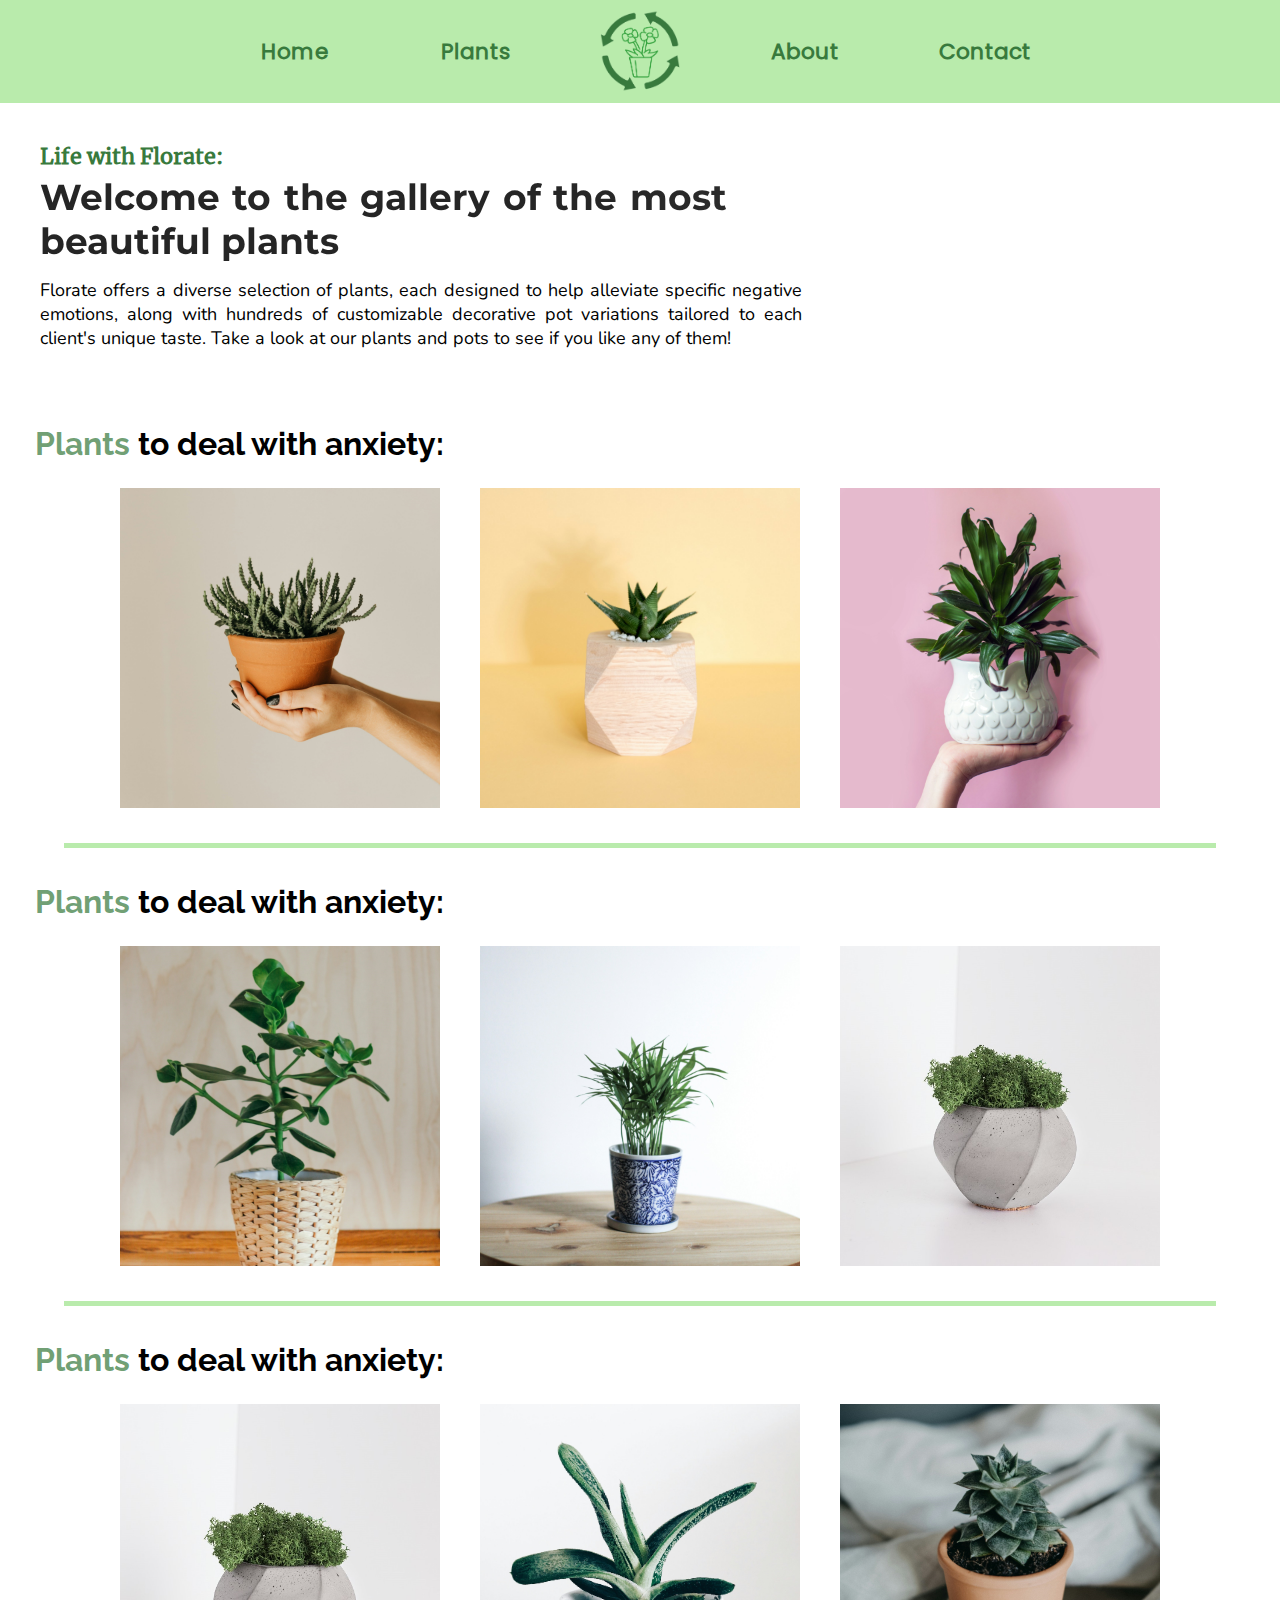
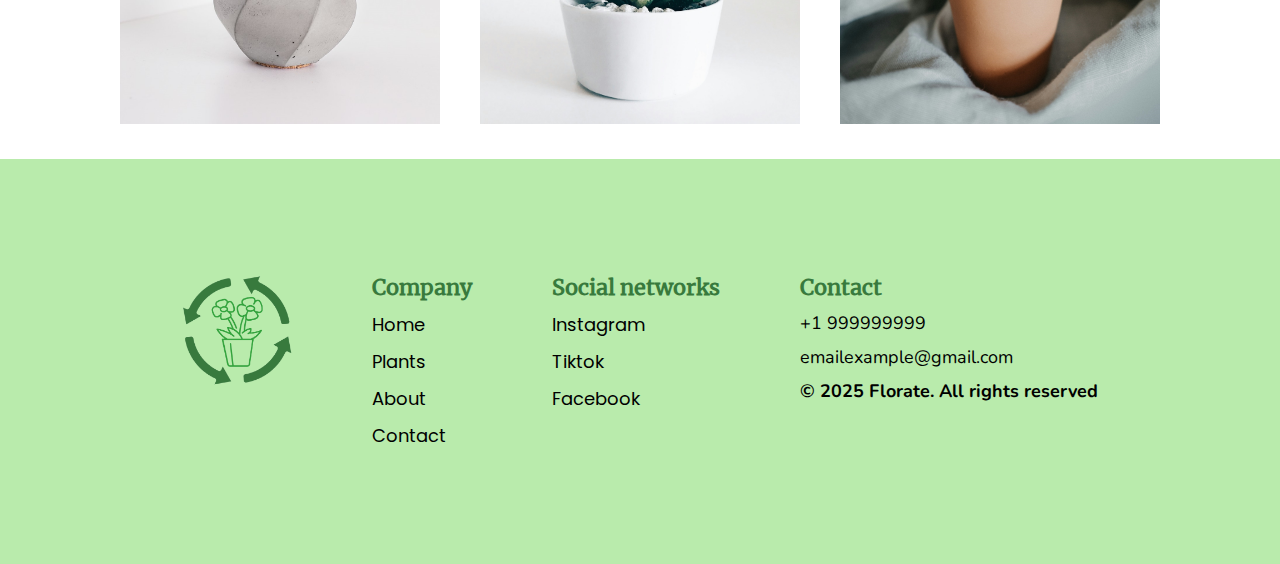
<file: plants.html>
<!doctype html>
<html>
<head>
	<meta charset="utf-8">
	<title>Florate</title>
	<link rel="stylesheet" type="text/css" href="styles.css">
	<meta name="viewport" content="width=device-width, initial-scale=1">
</head>
<body>
	<header>    
        <div class="topnav">
            <a href="index.html" class="links_top">Home</a>
            <a href="plants.html" class="links_top">Plants</a>
            <div class="nav-logo">
                <img src="media/logo.png" class="logo">
            </div>    
            <a href="about.html" class="links_top">About</a>
            <a href="contact.html" class="links_top">Contact</a>
            <a href="javascript:void(0);" class="icon" onclick="toggleMenu()">
                <img src="media/menu-icon.png" alt="Menu" class="menu-icon">
            </a>          
        </div>
		<div id="mobile-menu" class="mobile-menu">
			<a href="index.html">Home</a>
			<a href="plants.html">Plants</a>
			<a href="about.html">About</a>
			<a href="contact.html">Contact</a>
		</div>
    </header>

<section class="plants-1">
    <div class="plants-1-content">
		<h6>Life with Florate:</h6>
        <div class="textoplants"><h2>Welcome to the gallery of the most beautiful plants</h2></div>
        <p>Florate offers a diverse selection of plants, each designed to help alleviate specific negative emotions, along with hundreds of customizable decorative pot variations tailored to each client's unique taste. Take a look at our plants and pots to see if you like any of them!</p>
    </div>
</section>


<section class="plants-2">
	<div class="plants-2-content">
		<div class="plants-2-title">
			<h3><span class="plant-word">Plants</span> to deal with anxiety:</h3>
		</div>
		<div class="plants-2-images">
			<div class="plant-container">
				<img class="plant-img" src="media/plantgallery1.jpg" alt="">
				<img class="hover-img" src="media/galleryBG.jpg" alt="">
				<div class="plant-text">
					<div class="plant-text-container">
					<div class="plant-text-h6">
						<h6>Lavender<h6>
					</div>
						<div class="plant-text-class">
							<p>Class:</p>
							<p>Lorem ipsum</p>
						</div>
						<div class="plant-text-text">
					<p>Lorem ipsum dolor sit amet consec adipisicing elit. Vel inventore quam saepe asperna, aliquid non aliquid non .</p>
						</div>
					</div>
				</div>
			</div>
			<div class="plant-container">
				<img class="plant-img" src="media/plantgallery2.jpg" alt="">
				<img class="hover-img" src="media/galleryBG.jpg" alt="">
				<div class="plant-text">
					<div class="plant-text-container">
						<div class="plant-text-h6">
							<h6>Lavender<h6>
						</div>
							<div class="plant-text-class">
								<p>Class:</p>
								<p>Lorem ipsum</p>
							</div>
							<div class="plant-text-text">
						<p>Lorem ipsum dolor sit amet consec adipisicing elit. Vel inventore quam saepe asperna, aliquid non aliquid non .</p>
							</div>
						</div>
				</div>
			</div>
			<div class="plant-container">
				<img class="plant-img" src="media/plantgallery3.jpg" alt="">
				<img class="hover-img" src="media/galleryBG.jpg" alt="">
				<div class="plant-text">
					<div class="plant-text-container">
						<div class="plant-text-h6">
							<h6>Lavender<h6>
						</div>
							<div class="plant-text-class">
								<p>Class:</p>
								<p>Lorem ipsum</p>
							</div>
							<div class="plant-text-text">
						<p>Lorem ipsum dolor sit amet consec adipisicing elit. Vel inventore quam saepe asperna, aliquid non aliquid non .</p>
							</div>
						</div>
				</div>
			</div>
		</div>
	</div>
</section>


<div class="greenline"></div>

<section class="plants-2">
	<div class="plants-2-content">
		<div class="plants-2-title">
			<h3><span class="plant-word">Plants</span> to deal with anxiety:</h3>
		</div>
		<div class="plants-2-images">
			<div class="plant-container">
				<img class="plant-img" src="media/plantgallery4.jpg" alt="">
				<img class="hover-img" src="media/galleryBG.jpg" alt="">
				<div class="plant-text">
					<div class="plant-text-container">
					<div class="plant-text-h6">
						<h6>Lavender<h6>
					</div>
						<div class="plant-text-class">
							<p>Class:</p>
							<p>Lorem ipsum</p>
						</div>
						<div class="plant-text-text">
					<p>Lorem ipsum dolor sit amet consec adipisicing elit. Vel inventore quam saepe asperna, aliquid non aliquid non .</p>
						</div>
					</div>
				</div>
			</div>
			<div class="plant-container">
				<img class="plant-img" src="media/plantgallery5.jpg" alt="">
				<img class="hover-img" src="media/galleryBG.jpg" alt="">
				<div class="plant-text">
					<div class="plant-text-container">
						<div class="plant-text-h6">
							<h6>Lavender<h6>
						</div>
							<div class="plant-text-class">
								<p>Class:</p>
								<p>Lorem ipsum</p>
							</div>
							<div class="plant-text-text">
						<p>Lorem ipsum dolor sit amet consec adipisicing elit. Vel inventore quam saepe asperna, aliquid non aliquid non .</p>
							</div>
						</div>
				</div>
			</div>
			<div class="plant-container">
				<img class="plant-img" src="media/plantgallery6.jpg" alt="">
				<img class="hover-img" src="media/galleryBG.jpg" alt="">
				<div class="plant-text">
					<div class="plant-text-container">
						<div class="plant-text-h6">
							<h6>Lavender<h6>
						</div>
							<div class="plant-text-class">
								<p>Class:</p>
								<p>Lorem ipsum</p>
							</div>
							<div class="plant-text-text">
						<p>Lorem ipsum dolor sit amet consec adipisicing elit. Vel inventore quam saepe asperna, aliquid non aliquid non .</p>
							</div>
						</div>
				</div>
			</div>
		</div>
	</div>
</section>

<div class="greenline"></div>

<section class="plants-2">
	<div class="plants-2-content">
		<div class="plants-2-title">
			<h3><span class="plant-word">Plants</span> to deal with anxiety:</h3>
		</div>
		<div class="plants-2-images">
			<div class="plant-container">
				<img class="plant-img" src="media/plantgallery6.jpg" alt="">
				<img class="hover-img" src="media/galleryBG.jpg" alt="">
				<div class="plant-text">
					<div class="plant-text-container">
					<div class="plant-text-h6">
						<h6>Lavender<h6>
					</div>
						<div class="plant-text-class">
							<p>Class:</p>
							<p>Lorem ipsum</p>
						</div>
						<div class="plant-text-text">
					<p>Lorem ipsum dolor sit amet consec adipisicing elit. Vel inventore quam saepe asperna, aliquid non aliquid non .</p>
						</div>
					</div>
				</div>
			</div>
			<div class="plant-container">
				<img class="plant-img" src="media/plantgallery7.jpg" alt="">
				<img class="hover-img" src="media/galleryBG.jpg" alt="">
				<div class="plant-text">
					<div class="plant-text-container">
						<div class="plant-text-h6">
							<h6>Lavender<h6>
						</div>
							<div class="plant-text-class">
								<p>Class:</p>
								<p>Lorem ipsum</p>
							</div>
							<div class="plant-text-text">
						<p>Lorem ipsum dolor sit amet consec adipisicing elit. Vel inventore quam saepe asperna, aliquid non aliquid non .</p>
							</div>
						</div>
				</div>
			</div>
			<div class="plant-container">
				<img class="plant-img" src="media/plantgallery8.jpg" alt="">
				<img class="hover-img" src="media/galleryBG.jpg" alt="">
				<div class="plant-text">
					<div class="plant-text-container">
						<div class="plant-text-h6">
							<h6>Lavender<h6>
						</div>
							<div class="plant-text-class">
								<p>Class:</p>
								<p>Lorem ipsum</p>
							</div>
							<div class="plant-text-text">
						<p>Lorem ipsum dolor sit amet consec adipisicing elit. Vel inventore quam saepe asperna, aliquid non aliquid non .</p>
							</div>
						</div>
				</div>
			</div>
		</div>
	</div>
</section>

<footer>
	<div class="footer">
		<div class="footer-columns">
			<div class="footer-col2">
				<img src="media/logo.png" class="logo">
			</div>
			<div class="footer-col1">
				<h6>Company</h6>
				<a href="index.html" class="links_bottom">Home</a>
				<a href="plants.html" class="links_bottom">Plants</a>
				<a href="about.html" class="links_bottom">About</a>
				<a href="contact.html" class="links_bottom">Contact</a>
			</div>
			<div class="footer-col1">
				<h6>Social networks</h6>
				<a href="#" class="links_bottom">Instagram</a>
				<a href="#" class="links_bottom">Tiktok</a>
				<a href="#" class="links_bottom">Facebook</a>
			</div>
			<div class="footer-col1">
				<h6>Contact</h6>
				<p class="links_bottom">+1 999999999</p>
				<p class="links_bottom">emailexample@gmail.com</p>
				<p class="links_bottom"><b>© 2025 Florate. All rights reserved</b></p>
			</div>
		</div>
	</div>
</footer>

<script src="scripts.js"></script>

</body>
</html>
</file>
<file: styles.css>
*{
    margin: 0;
    padding: 0;
}
html, body{
	width: 100%;
}
:root {
	font-size: 18px; /* 18 píxeles = 1rem */
}
h1{
	font-size: 3rem;
	font-family: fuenteH1;
}
h2{
	font-size: 2rem;
	font-family: fuenteH2;
}
h3{
	font-size: 1.8rem;
	font-family: fuenteH3H4;
}
h4{
	font-size: 1.6rem;
	font-family: fuenteH3H4;
}
h5{
	font-size: 1.4rem;
	font-family: fuenteH5H6;
}
h6{
	font-size: 1.2rem;
	font-family: fuenteH5H6;
}
p{
	font-size: 1rem;
	font-family: fuentetexto;
}
@font-face {
	font-family: fuenteLink;
	src: url(fonts/Poppins-Regular.ttf);
}
@font-face {
	font-family: fuenteH1;
	src: url(fonts/Lora-VariableFont_wght.ttf);
}
@font-face {
	font-family: fuenteH2;
	src: url(fonts/Montserrat-VariableFont_wght.ttf);
}
@font-face {
	font-family: fuenteH3H4;
	src: url(fonts/Raleway-VariableFont_wght.ttf);
}
@font-face {
	font-family: fuenteH5H6;
	src: url(fonts/Merriweather-Regular.ttf);
}
@font-face {
	font-family: fuentetexto;
	src: url(fonts/Nunito-VariableFont_wght.ttf);
}

/* --- NAVBAR---  */
header {
	width: 100%;
	height: 100%;
	margin: 0 auto;
	padding: 0.8% 0;
	top: 0;
	z-index: 1000;
	background: #b9ebac;
	position: sticky;
    display: flex;
	align-items: center;
	justify-content: space-around;
	text-align: center;
	overflow: hidden;
}
.logo {
	width: 80px;
    height: auto;
	float: left;
}
.icon {
    display: none;
}
.menu-icon {
    width: 40px;
    height: auto;
    cursor: pointer;
}
nav {
	width: 100%;
	display: flex;
	align-items: center;
	justify-content: center;
}
a.links_top:link, a.links_top:visited {
	width: 150px;
	height: 100%;
	font-family: fuenteLink;
	color: #387A3D;
	font-weight: bold;
	font-size: 1.2rem;
	text-decoration: none;
    display: flex;
	align-items: center;
	justify-content: center;
	text-align: center;
	white-space: nowrap;
}
a.button-main{
	padding: 10px 20px;
	font-family: fuenteLink;
	color: #ffffff;
	font-size: 20px;
	text-decoration: none;
	text-align: center;
	background: #387A3D;
	transition: all 0.5s ease;
}
a.button-main:hover{
	transform: scale(1.1);
	background: #B9EBAC;
	color: #387A3D;
}

/*==== MENU HAMBURGUESA 1 ====*/

.topnav {
	display: flex;
	align-items: center;
	justify-content: center;
}
.nav-logo{
	width: 150px;
	height: auto;
	display: flex;
	align-items: center;
	justify-content: center;
}
.topnav a {
	float: left;
  	display: block;
  	text-align: center;
	padding: 14px 15px;
  	text-decoration: none;
  	font-size: 17px;
  	transition: all 0.2s ease;
}
.topnav a:hover {
  	background-color: #387A3D;
  	color: #ffffff;
  	border-radius: 15px;
}
.menu-icon {
    display: none;
    width: 40px;
    height: auto;
    cursor: pointer;
}
.mobile-menu {
    position: fixed;
    top: 84px;
    right: -250px;
    width: 150px;
    height: 100%;
    background: #b9ebac;
    padding-top: 60px;
    transition: 0.5s;
    display: flex;
    flex-direction: column;
    align-items: center;
}
.mobile-menu.active {
    display: flex;
}
.mobile-menu a {
    color: white;
	font-family: fuenteLink;
    text-decoration: none;
    font-size: 18px;
    padding: 15px 0;
    width: 100%;
    text-align: center;
    transition: 0.3s;
}
.mobile-menu a:hover {
    background-color: #387A3D;
    color: #ffffff;
}

@media screen and (min-width: 851px) {
    .icon {
        display: none !important;
        pointer-events: none;
        visibility: hidden; 
    }
}

@media screen and (max-width: 850px) {
    .icon {
        display: block;
    }

    .topnav a:not(.icon), .nav-logo {
        display: none;
    }
	.menu-icon {
        display: block;
    }

    .topnav {
        justify-content: space-between;
        padding: 10px 15px;
    }
}

@media (min-width: 1440px) and (max-width: 1536px) {
    a.links_top{
        font-size: 1.4rem !important;
    }
    .logo{
        width: 90px;
        height: auto;
    }
}

@media (min-width: 1920px) {
    .topnav{
        gap: 30px;
    }
    a.links_top{
        font-size: 1.8rem !important;
    }
    .logo{
        width: 120px;
        height: auto;
    }
}

/*==== MENU HAMBURGUESA 1 ====*/

/* ========== HOME ========== */

/* --- HERO --- */

.hero {
    width: 100%;
    height: 83vh;
    display: flex;
    align-items: center;
    justify-content: center;
	flex-direction: column;
	background-size: cover;
	background-position: center;
	gap: 20px;
}
.hero h1{
	color: white;
	font-size: 3.5rem;
}
.hero p{
	color:white;
	font-size: 1.2rem;
}
.text-animate1 {
    opacity: 0;
    transform: translateY(-50px);
    transition: opacity 1s ease-out, transform 1s ease-out;
}
.text-animate1.visible {
    opacity: 1;
    transform: translateY(0);
}

/* --- SECTION 1 --- */

.section1-content{
	width: 100%;
	margin: 45px 0 25px 0;
	display: flex;
	align-items: center;
	justify-content: space-between;
	flex-direction: row;
	overflow-x: hidden;
}
.section1-col1{
	width: 55%;
	padding: 0 45px;
	display: flex;
	align-items: start;
	justify-content: start;
	flex-direction: column;
	gap: 20px;
}
.section1-col1 p{
	text-align: justify;
}
.section1-col2{
	width: 45%;
	padding: 0 45px;
	display: flex;
	align-items: center;
	justify-content: center;
}
.section1-col2 img{
	width: 100%;
	height: auto;
	border-radius: 40px;
}
.founderstotal{
	width: 100%;
	margin-top: 20px;
	text-align: center;
}
.founders{
	width: 100%;
	display: flex;
	align-items: center;
	justify-content: center;
	flex-direction: row;
}
.founder{
	width: 100%;
	height: auto;
	margin-top: 20px;
	display: flex;
	align-items: center;
	justify-content: center;
	flex-direction: column;
	gap: 10px;
}
.founder img{
	width: 170px;
	height: 170px;
	border-radius: 50%;
	transition: 0.5s;
}
.founder img:hover{
	transform: scale(1.08);
}
.image-animated1{
    opacity: 0;
    transform: translateX(100px);
    transition: opacity 1.5s ease-out, transform 1.5s ease-out;
}
.image-animated1.visible {
    opacity: 1;
    transform: translateX(0);
}
.h2effect1, .h2effect2{
	display: inline-block;
	overflow: hidden;
	white-space: nowrap;
	opacity: 0;
}
.h2effect2 h2{
	margin-left:-355px;
	animation: slidein 7s forwards;
}
.h2effect1.active {
    animation: showup 7s forwards;
    opacity: 1;
}
.h2effect2.active {
    width: 0px;
    animation: reveal 7s forwards;
    opacity: 1;
}

@keyframes showup {
    0% {opacity:0;}
    20% {opacity:1;}
    100% {opacity:1;}
}

@keyframes slidein {
    0% { margin-left:-800px; }
    20% { margin-left:-800px; }
    35% { margin-left:0px; }
    100% { margin-left:0px; }
}

@keyframes reveal {
    0% {opacity:0;width:0px;}
    20% {opacity:1;width:0px;}
    30% {width:260px;}
    100% {opacity:1;width: 260px;}
}

/* --- SECTION 2 & 7 --- */

.infinite-stripe{
    width: 100%;
    height: 26vh;
	margin: 45px 0 0 0;
    background-color: #B9EBAC;
    background-size: cover;
    background-position: center;
    color: white;
    display: flex;
    align-items: center;
	justify-content: center;
    overflow: hidden;
    position: relative;
}
#text-container {
	font-family: fuenteH1;
    font-size: 50px;
    font-weight: 700;
    color: white;
    text-align: center;
    opacity: 0;
    transition: opacity 1s ease-in-out;
}
#text-container2 {
	font-family: fuenteH1;
    font-size: 50px;
    font-weight: 700;
    color: white;
    text-align: center;
    opacity: 0;
    transition: opacity 1s ease-in-out;
}
.infinite-stripe-text{
    display: flex;
    white-space: nowrap;
    position: absolute;
    animation: marquee 280s linear infinite;
}

@keyframes marquee {
    from {
        transform: translateX(0); 
    }
    to {
        transform: translateX(-50%);
    }
}

/* --- SECTION 3 --- */

.section3-background {
	width: 90%;
	min-height: 80vh;
	margin: 45px auto 25px auto;
	padding: 0 25px;
	display: flex;
	align-items: center;
	justify-content: center;
	flex-direction: column;
	background-color: #eeeeee;
	background-position: center;
	background-size: cover;
	border-radius: 30px;
}
.section3-title{
	transform: translateY(-60px);
}
.section3-images{
	width: 100%;
	display: flex;
	align-items: center;
	justify-content: center;
	flex-direction: row;
	text-align: justify;
	text-align-last: center;
	gap: 50px;
}
.section3-col-image1{
	width: 150px;
	height: 120px;
}
.section3-col-image2{
	width: 100px;
	height: 100px;
}
.section3-col{
	width: 100%;
	display: flex;
	align-items: center;
	justify-content: center;
	flex-direction: column;
	gap: 10px;
}

/* --- SECTION 4 --- */

.section4{
	margin: 45px 0 25px 0;
}
.section4-title h2{
	text-align: center;
}
.section4-columns{	
	width: 100%;
	margin: 30px 0;
	display: flex;
	align-items: center;
	justify-content: center;
	flex-direction: row;
	gap: 100px;
}
.section4-col1{
	width: 100%;
	display: flex;
	align-items: center;
	justify-content: end;
}
.section4-col2{
	width: 100%;
	display: flex;
	align-items: start;
	justify-content: start;
	flex-direction: column;
	gap: 40px;
}
.section4-col2-text{
	width: 80%;
	display: flex;
	align-items: center;
	justify-content: start;
	text-align: justify;
}
.square-color{
	width: 400px;
	height: 400px;
	background-size: cover;
  	background-position: center;
	border-radius: 15px;
}
.section4-buttons{
	padding: 15px;
	display: grid;
	align-items: center;
	justify-items: center;
	grid-template-columns: repeat(4, 80px);
	background-color: #B9EBAC;
	border-radius: 20px;
	gap: 10px;
}
.button-color{
	width: 50px;
	height: 50px;
	margin: 0 25px;
	border-radius: 50%;
	background-color: inherit;
	cursor: pointer;
	border: 1px solid black;
	box-sizing: border-box;
}
.button-color:hover{
	transform: scale(1.1);
	transition: 0.5s;
}
.button-color.active {
	border: 2.5px solid black;
}
#buttonA{
	background-color: #ff6961;
}
#buttonB {
	background-color: #018FC7;
}
#buttonC {
	background-color: #fdfd96;
}
#buttonD {
	background-color: #ffb347;
}
#buttonE {
	background-color: white;
}
#buttonF {
	background-color: #a246cf;
}
#buttonG {
	background-color: skyblue;
}
#buttonH {
	background-color: pink;
}

/* --- SECTION 5 --- */

.section5-background{
	width: 100%;
	height: 65vh;
	margin: 45px 0 25px 0;
	background: linear-gradient(#2b2b2bb3, #2b2b2bb3), url(media/valuesbackground.jpg) center;
	background-size: cover;
	display: flex;
	align-items: center;
	justify-content: center;
	background-attachment: fixed;
}
.section5-text{
	width: 85%;
	display: flex;
	align-items: center;
	justify-content: center;
	flex-direction: column;
	gap: 10px;
}
.section5-text p{
	color: #FFEFBC;
	text-align: center;
}
.section5-text span{
	display: inline-block;
	opacity: 0;
	filter: blur(4px);
	transition: opacity 0.5s ease-in-out, filter 0.5s ease-in-out;
}
.section5-text h2{
	max-width: 40ch;
	transform: scale(0.94);
	opacity: 0;
	transition: opacity 0.5s ease-in-out;
	color: white;
	text-align: center;
}
.section5-text.animate h2 {
	opacity: 1;
	animation: scale 3s forwards cubic-bezier(0.5, 1, 0.89, 1);
}
.section5-text.animate span:nth-child(1) {
	animation: fade-in 0.8s 0.1s forwards cubic-bezier(0.11, 0, 0.5, 0);
}
.section5-text.animate span:nth-child(2) {
	animation: fade-in 0.8s 0.2s forwards cubic-bezier(0.11, 0, 0.5, 0);
}
.section5-text.animate span:nth-child(3) {
	animation: fade-in 0.8s 0.3s forwards cubic-bezier(0.11, 0, 0.5, 0);
} 
.section5-text.animate span:nth-child(4) {
	animation: fade-in 0.8s 0.4s forwards cubic-bezier(0.11, 0, 0.5, 0);
} 
.section5-text.animate span:nth-child(5) {
	animation: fade-in 0.8s 0.5s forwards cubic-bezier(0.11, 0, 0.5, 0);
} 
.section5-text.animate span:nth-child(6) {
	animation: fade-in 0.8s 0.6s forwards cubic-bezier(0.11, 0, 0.5, 0);
} 
.section5-text.animate span:nth-child(7) {
	animation: fade-in 0.8s 0.7s forwards cubic-bezier(0.11, 0, 0.5, 0);
}  
.section5-text.animate span:nth-child(8) {
	animation: fade-in 0.8s 0.8s forwards cubic-bezier(0.11, 0, 0.5, 0);
}
.section5-text.animate span:nth-child(9) {
	animation: fade-in 0.8s 0.9s forwards cubic-bezier(0.11, 0, 0.5, 0);
}
.section5-text.animate span:nth-child(10) {
	animation: fade-in 0.8s 1s forwards cubic-bezier(0.11, 0, 0.5, 0);
}
.section5-text.animate span:nth-child(11) {
	animation: fade-in 0.8s 1.1s forwards cubic-bezier(0.11, 0, 0.5, 0);
} 
.section5-text.animate span:nth-child(12) {
	animation: fade-in 0.8s 1.2s forwards cubic-bezier(0.11, 0, 0.5, 0);
} 
.section5-text.animate span:nth-child(13) {
	animation: fade-in 0.8s 1.3s forwards cubic-bezier(0.11, 0, 0.5, 0);
}
.section5-text.animate span:nth-child(14) {
	animation: fade-in 0.8s 1.4s forwards cubic-bezier(0.11, 0, 0.5, 0);
}
.section5-text.animate span:nth-child(15) {
	animation: fade-in 0.8s 1.5s forwards cubic-bezier(0.11, 0, 0.5, 0);
}
.section5-text.animate span:nth-child(16) {
	animation: fade-in 0.8s 1.6s forwards cubic-bezier(0.11, 0, 0.5, 0);
} 
.section5-text.animate span:nth-child(17) {
	animation: fade-in 0.8s 1.7s forwards cubic-bezier(0.11, 0, 0.5, 0);
} 
.section5-text.animate span:nth-child(18) {
	animation: fade-in 0.8s 1.8s forwards cubic-bezier(0.11, 0, 0.5, 0);
}
.section5-text.animate span:nth-child(19) {
	animation: fade-in 0.8s 1.9s forwards cubic-bezier(0.11, 0, 0.5, 0);
}
.section5-text.animate span:nth-child(20) {
	animation: fade-in 0.8s 2.0s forwards cubic-bezier(0.11, 0, 0.5, 0);
}
.section5-text.animate span:nth-child(21) {
	animation: fade-in 0.8s 2.1s forwards cubic-bezier(0.11, 0, 0.5, 0);
}
.section5-text.animate span:nth-child(22) {
	animation: fade-in 0.8s 2.2s forwards cubic-bezier(0.11, 0, 0.5, 0);
}
.section5-text.animate span:nth-child(23) {
	animation: fade-in 0.8s 2.3s forwards cubic-bezier(0.11, 0, 0.5, 0);
}
.section5-text.animate span:nth-child(24) {
	animation: fade-in 0.8s 2.4s forwards cubic-bezier(0.11, 0, 0.5, 0);
}
.section5-text.animate span:nth-child(25) {
	animation: fade-in 0.8s 2.5s forwards cubic-bezier(0.11, 0, 0.5, 0);
}
.section5-text.animate span:nth-child(26) {
	animation: fade-in 0.8s 2.6s forwards cubic-bezier(0.11, 0, 0.5, 0);
}
.section5-text.animate span:nth-child(27) {
	animation: fade-in 0.8s 2.7s forwards cubic-bezier(0.11, 0, 0.5, 0);
}
  
@keyframes fade-in {
	100% {
	  opacity: 1;
	  filter: blur(0);
	}
}
@keyframes scale {
	100% {
	  transform: scale(1);
	}
}

/* --- SECTION 6 --- */

.section6-content{
	width: 100%;
	margin: 45px 0 25px 0;
}
.section6-column{
	width: 100%;
	display: flex;
	align-items: center;
	justify-content: center;
	flex-direction: column;
	gap: 30px;
}
.section6-title{
	width: 100%;
	display: flex;
	align-items: center;
	justify-content: center;
	flex-direction: column;
}
.section6-title p{
	color: #387A3D;
	font-weight: 700;
}
.section6-video{
	width: 100%;
	display: flex;
	align-items: center;
	justify-content: center;
}
.section6-video video{
	width: 60%;
	height: auto;
	border-radius: 15px;
}

/* --- SECTION 8 --- */

.section8-background{
	width: 100%;
	height: 70vh;
	display: flex;
	align-items: center;
	justify-content: center;
	background: url(media/white.jpg);
	background-size: cover;
}
.section8-content{
	width: 100%;
	display: flex;
	align-items: center;
	justify-content: space-between;
	flex-direction: row;
}
.section8-image{
	width: 100%;
	display: flex;
	align-items: center;
	justify-content: center;
}
.section8-text{
	width: 100%;
	display: flex;
	align-items: start;
	justify-content: center;
	flex-direction: column;
	text-align: justify;
	gap: 30px;
}
.section8-text p{
	width: 90%;
}
.section8-image img{
	width: 530px;
	height: auto;
	border-radius: 20px;
}


/* ========== PLANTS ========== */

/* --- PLANTS 1 --- */

.plants-1-content{
	width: 94%;
	padding: 35px;
	display: flex;
	align-items: start;
	justify-content: start;
	flex-direction: column;
	text-align: start;
}
.textoplants{
    color: transparent;
    -webkit-background-clip: text;
    background-clip: text;
    background-size: 400%;
    animation: move 5s ease forwards;
    background-image: linear-gradient( 68.7deg,  rgb(37, 37, 37) 13.2%, rgb(58, 58, 58) 29.8%, rgb(99, 99, 99) 48.9%, rgb(0, 0, 0) 68.2%, rgb(104, 104, 104) 86.4% );
}

@keyframes move {
    0%,100%{
    background-position: 200% 0%;
	}
    50%{
    background-position: 0% 200%;
	}
}

.plants-1-content h2{
	width: 60%;
}
.plants-1-content h6{
	margin-bottom: 5px;
	color: #387A3D;
}
.plants-1-content p{
	width: 60%;
	margin-top: 15px;
}
.plant-word{
	color: #3a7c3fbb;
}

/* --- PLANTS 2 --- */

.plants-2-content{
	width: 94%;
	padding: 35px;
	gap: 25px;
	display: flex;
	align-items: center;
	justify-content: center;
	flex-direction: column;
}
.plants-2-title{
	width: 100%;
	display: flex;
	align-items: center;
	justify-content: start;
}
.plants-2-images{
	width: 100%;
	display: flex;
	align-items: center;
	justify-content: center;
	flex-direction: row;
	gap: 50px;
}
.plant-container {
	width: 350px;
    height: 350px;
    position: relative;
    overflow: hidden;
}
.plant-img {
    width: 100%;
    height: 100%;
    object-fit: cover;
    transition: opacity 0.5s ease-in-out; 
}
.plant-container:hover .hover-img {
    opacity: 1;
}
.plant-container:hover .plant-text {
    opacity: 1;
}
.hover-img {
    position: absolute;
    top: 0;
    left: 0;
    width: 100%;
    height: 100%;
    object-fit: cover;
    opacity: 0;
    transition: opacity 0.5s ease-in-out;
}
.plant-text {
	width: 60%;
	top: 50%;
	left: 50%;
    position: absolute;
	text-align: justify;
	text-align-last: center;
    transform: translate(-50%, -50%);
    color: black;
    font-size: 20px;
    font-weight: bold;
    opacity: 0;
    transition: opacity 0.5s ease-in-out;
}
.plant-text-container{
	display: flex;
	align-items: center;
	justify-content: center;
	flex-direction: column;
	gap: 20px;
}
.plant-text-class{
	display: flex;
	align-items: center;
	justify-content: center;
	flex-direction: row;
	gap: 5px;
}
.plant-container:hover .plant-text {
    opacity: 1;
}
.greenline{
    height: 5px;
    background-color: #B9EBAC;
	margin: 0 auto;
    width: 90%; 
    z-index: 1000;
    display: flex;
    align-items: center; 
    justify-content: center;
    color: white; 
}

/* ========== ABOUT ========== */

/* --- ABOUT HERO --- */

.hero-about{
	width: 100%;
    height: 83vh;
    display: flex;
    align-items: center;
    justify-content: center;
	flex-direction: column;
	background: linear-gradient(#2b2b2bb3, #2b2b2bb3), url(media/hero4.jpg);
    background-size: cover;
	background-position: center center;
	gap: 20px;
}
.hero-about h1{
	color: #FFEFBC;;
	font-size: 3.5rem;
}
.hero-about p{
	color: #ffffff;;
	font-size: 1.2rem;
}
.textabout h1 {
	display: flex;
	flex-direction: row;
	padding: 0 10px;
	animation: zoomup 2s ease forwards;
	animation-delay: calc(100ms * var(--i));
}
  
@keyframes zoomup {
	0% {
		filter: blur(0);
		color: #FFEFBC;
		text-shadow: none;
	  }
	50% {
	  	color: #fac43c;
	 
	  	text-shadow: 0 0 10px #fac43c, 0 0 20px #fac43c, 0 0 30px #fac43c,
			0 0 40px #FFEFBC, 0 0 50px #FFEFBC, 0 0 60px #FFEFBC;
		}	
	100% {
	  	filter: blur(0);
	  	color: #FFEFBC;
	  	text-shadow: none;
	}
}

/* --- ABOUT 1 --- */

.about-1-all{
	width: 100%;
	margin: 50px 0;
	display: flex;
	align-items: center;
	justify-content: center;
	flex-direction: column;
	gap: 20px;
}
.about-1-content1{
	width: 100%;
	height: auto;
	display: flex;
	align-items: center;
	justify-content: center;
}
.about-1-content1 img{
	width: 45%;
}
.about-1-content2{
	width: 95%;
	height: auto;
	padding: 0 30px;
	display: flex;
	align-items: center;
	justify-content: space-between;
	flex-direction: row;
	overflow-x: hidden;
}
.about-1-text{
	width: 93%;
	display: flex;
	align-items: center;
	justify-content: center;
	flex-direction: column;
	text-align: center;
	gap: 15px;
}
.about-1-text p{
	width: 90%;
}
.about-1-image{
	display: flex;
	align-items: center;
	justify-content: center;
}
.about-1-image img{
	width: 120px;
	height: auto;
}
.leaf-animated{
    opacity: 0;
    transform: translateX(-100px);
    transition: opacity 1s ease-out, transform 1s ease-out;
}
.leaf-animated.visible {
    opacity: 1;
    transform: translateX(0);
}
.leaf-animated2{
    opacity: 0;
    transform: translateX(100px);
    transition: opacity 1s ease-out, transform 1s ease-out;
}
.leaf-animated2.visible {
    opacity: 1;
    transform: translateX(0);
}

/* --- ABOUT 1_5 --- */

.about-1_5-background{
	width: 100%;
	height: 65vh;
	margin: 45px 0 25px 0;
	background: linear-gradient(#2b2b2bb3, #2b2b2bb3), url(media/frasebackground.jpg) center;
	background-size: cover;
	display: flex;
	align-items: center;
	justify-content: center;
	background-attachment: fixed;
}
.about-1_5-text{
	width: 85%;
	display: flex;
	align-items: center;
	justify-content: center;
	flex-direction: column;
	gap: 15px;
}
.about-1_5-text h2{
	color: white;
	text-align: center;
}
.about-1_5-text p{
	color: #FFEFBC;
}

/* --- ABOUT 2 --- */

.about-2-content{
	width: 96%;
	padding: 25px;
	display: flex;
	align-items: center;
	justify-content: center;
	flex-direction: row;
	gap: 90px;
}
.about-2-column1{
	width: 100%;
	display: flex;
	align-items: center;
	justify-content: end;
}
.about-2-image{
	width: 100%;
	display: flex;
	align-items: center;
	justify-content: end;
}
.about-2-image img{
	width: 80%;
	border-radius: 25px;
}
.about-2-column2{
	width: 100%;
	display: flex;
	align-items: center;
	justify-content: start;
}
.about-2-text{
	width: 80%;
	display: flex;
	align-items: start;
	justify-content: center;
	flex-direction: column;
	gap: 10px;
	text-align: justify;
}
.about-2-text h6{
	color: #387A3D;
}
.about-2-text h2{
	color: #d39000;
}
.image-animated3{
    opacity: 0;
    transform: translateX(-100px);
    transition: opacity 1.5s ease-out, transform 1.5s ease-out;
}
.image-animated3.visible {
    opacity: 1;
    transform: translateX(0); 
}
.about-2-textname{
	text-transform: uppercase;
  background-image: linear-gradient(
	-225deg,
	#d39000 0%,
	#d8b726 29%,
	#fae84b 67%,
	#f37610 100%
  );
  background-size: auto auto;
  background-clip: border-box;
  background-size: 200% auto;
  color: #fff;
  background-clip: text;
  -webkit-background-clip: text;
  -webkit-text-fill-color: transparent;
  animation: textclip 2s linear infinite;
  display: inline-block;
  }
  
  @keyframes textclip {
  to {
	background-position: 200% center;
  }
  }

/* --- ABOUT 3 --- */

.about-3-content{
	width: 96%;
	padding: 25px;
	display: flex;
	align-items: center;
	justify-content: flex-start;
	flex-direction: column;
	padding-bottom: 0;
}
.about-3-slide{
	width: 80%;
	margin: 50px auto;
	background: url(media/videobackground.jpg);
	display: flex;
	align-items: flex-start;
	justify-content: center;
	flex-direction: row;
	border-radius: 20px;
}
.about-3-slide-content{
	width: 96%;
	height: 100%;
	padding: 30px;
	display: flex;
	align-items: center;
	justify-content: flex-start;
	flex-direction: column;
}
.about-3-slide-content p{
	text-align: justify;
	text-align-last: center;
	width: 90%;
}
.about-3-slide-content video{
	width: 100%;
	border-radius: 20px;
}
.about-3-slide-content2{
	width: 35%;
	height: 100%;
	padding: 30px;
	display: flex;
	align-items: start;
	justify-content: center;
}
.text-column{
	width: 100%;
	display: flex;
	align-items: center;
	justify-content: center;
	flex-direction: column;
	gap: 20px;
}
.overlay-text {
    position: absolute;
    top: 50%;
    left: 50%;
    transform: translate(-50%, -50%);
    color: white;
    font-weight: bold;
    background: rgba(0, 0, 0, 0.5);
    padding: 10px 15px;
    border-radius: 5px;
}
.imagen1{
	position: relative;
	transition: all 0.5s ease;
	cursor: pointer;
}
.image-column{
	width: 100%;
	display: flex;
	align-items: center;
	justify-content: center;
	flex-direction: column;
	gap: 20px;
}
.image-column img{
	width: 100%;
	border: 1px solid black;
	height: auto;
	border-radius: 20px;
}
.imagen1:hover{
	transform: scale(1.05);
}
.text-column h4{
	color: #387A3D;
}

/* --- ABOUT 5 --- */

.about-5-title{
	display: flex;
	align-items: center;
	justify-content: center;
	margin-bottom: 25px;
}
.carousel-container {
    display: flex;
    align-items: center;
    justify-content: center;
    position: relative;
    width: 85%;
    margin: 40px auto;
    overflow: hidden;
	z-index: 10;
}
.about-5{
	position: relative;
}
.carousel {
    display: flex;
    transition: transform 0.5s ease-in-out;
    width: 100%;
	gap: 20px;
}
.about-5-card {
	display: grid;
    flex: 0 0 32.1%;
    text-align: center;
    padding: 10px;
    box-sizing: border-box;
	align-items: center;
    background: rgb(241, 238, 238);
	box-shadow: 2px 2px 10px rgba(0, 0, 0, 0.1);
	grid-template-columns: auto 1fr;
    gap: 15px;
	padding: 15px;
    border-radius: 10px;
}
.carousel-btn {
	width: 25px;
    position: absolute;
    top: 45%;
    transform: translateY(-45%);
    cursor: pointer;
    padding: 10px;
    transition: opacity 0.3s;
	opacity: 60%;
	z-index: 20;
}
#prevBtn {
    left: 40px;	
}
#nextBtn {
    right: 40px;
}
.card img {
    width: 100%;
    max-width: 300px;
    height: auto;
    display: block;
    margin: auto;
}
.card h6, .card p {
    margin: 10px 0;
}
.card-image{
	display: flex;
	align-items: center;
	justify-content: center;
}
.card-image img {
    width: 75px;
    height: 75px;
    border-radius: 50%;
    object-fit: cover;
}
.card-title {
    display: flex;
	align-items: start;
	justify-content: center;
    flex-direction: column;
}
.card-title h6 {
    margin: 0;
    font-size: 16px;
    font-weight: bold;
}
.card-title p {
    font-size: 14px;
    color: gray;
    margin: 2px 0;
}
.card-text {
    grid-column: span 2;
    font-size: 14px;
    color: #333;
    margin-top: 5px;
	text-align: justify;
}
.about-5-final{
	width: 100%;
	margin-bottom: 25px;
	display: flex;
	align-items: center;
	justify-content: center;
	flex-direction: column;
	gap: 20px;
}
.about-5-final-text{
	display: flex;
	align-self: center;
	justify-content: center;
	flex-direction: row;
	gap: 8px;
}
.cursorimage{
	width: 15px;
	height: 20px;
	opacity: 60%;
}
.text-click{
	opacity: 60%;
}
.carouselbtn{
	width: 25px;
    position: absolute;
    top: 55%;
    transform: translateY(-55%);
    cursor: pointer;
    padding: 10px;
    z-index: 100;
    transition: opacity 0.3s;
	opacity: 60%;
}

/* ========== CONTACT ========== */

/* --- CONTACT 1 --- */

.contact-1-background{
	width: 100%;
	height: 83vh;
	display: flex;
	align-items: center;
	justify-content: flex-end;
	background: url(media/contactBG2.jpg) center center;
	background-size: cover;
}
.contact-1-content{
	width: 70%;
	display: flex;
	align-items: end;
	justify-content: center;
	flex-direction: column;
}
.contact-1-content-column{
	display: flex;
	align-items: start;
	justify-content: start;
	flex-direction: column;
	width: 70%;
	gap: 20px;
}
.telephone{
	display: flex;
	align-items: center;
	justify-content: center;
	flex-direction: row;
	gap: 5px;
}
.telephone img{
	width: 20px;
}

/* --- CONTACT VIDEOS --- */

.contact-videos-all{
	margin: 30px 0;
	width: 100%;
	display: flex;
	align-items: center;
	justify-content: center;
	flex-direction: column;
}
.contact-videos-all h3{
	margin-bottom: 30px;
}
.contact-videos-content{
	width: 100%;
	display: flex;
	align-items: center;
	justify-content: center;
	flex-direction: row;
	gap: 60px;
}
#videos-horizontal{
	width: 450px;
	height: auto;
	border-radius: 15px;
}
#videos-vertical{
	width: 250px;
	height: auto;
	border-radius: 15px;
}

/* --- CONTACT 2 --- */

.contact-2-all, .contact-2-all-2{
	width: 100%;
	display: flex;
	align-items: center;
	justify-content: center;
}
.contact-2-line1{
	width: 80%;
	padding: 30px;
	display: flex;
	align-content: center;
	justify-content: space-between;
	flex-direction: row;
	gap: 50px;
}
.contact-2-line2{
	width: 50%;
	padding: 30px;
	display: flex;
	align-content: center;
	justify-content: center;
	flex-direction: row;
}
.contact-2-IG, .contact-2-TT, .contact-2-FB{
	display: flex;
	align-items: center;
	justify-content: center;
	border-radius: 15px;
	text-align: center;
	box-shadow: 3px 3px 6px rgba(0, 0, 0, 0.5);
}
.contact-2-IG, .contact-2-TT{
	width: 80%;
	background: url(media/TTBG.jpg);
}
.contact-2-IG{
	background: url(media/IGBG.jpg);
	background-size: cover;
}
.contact-2-TT{
	background: url(media/TTBG.jpg);
	background-size: cover;
}
.contact-2-FB{
	width: 76%;
	background: url(media/FBBG.jpg);
	background-size: cover;
}
.contact-2-column1{
	width: 90%;
	padding: 20px;
	display: flex;
	align-items: center;
	justify-content: center;
	flex-direction: column;
	gap: 10px;
	text-align: center;
}
.contact-2-column2{
	width: 100%;
	padding: 20px;
	display: flex;
	align-items: center;
	justify-content: center;
	flex-direction: column;
	gap: 10px;
}
.contact-2-line1 a, .contact-2-line2 a{	
	background: #FFFFFF;
	border-radius: 15px;
	color: black;
	font-weight: 600;
	transition: all 0.5s ease;
	box-shadow: 4px 4px 8px rgba(0, 0, 0, 0.5);
}
.contact-2-line1 a:hover .contact-2-line2 a:hover{
	scale: (1.1);
	background: #FFFFFF;
	color: black;
}
.contact-2-line1 h6, .contact-2-line2 h6{
	color: #FFFFFF;
	text-shadow: 4px 4px 8px rgba(0, 0, 0, 0.5);
}
.arroba{
	opacity: 70%;
}

/* -- CONTACT 3 --- */

.contact-3 {
	width: 100%;
	height: 110vh;
	margin-top: 45px;
	display: flex;
	align-items: flex-start;
	justify-content: flex-start;
	flex-direction: column;
	background-color: #E8F5E9;
}
.contact-3-title{
	display: flex;
	align-items: center;
	justify-content: center;
	flex-direction: column;
	text-align: center;
	margin: 40px auto;
}
.contact-3-all {
	width: 100%;
	display: flex;
	justify-content: center;
}
.contact-3-all form {
	display: flex;
	flex-wrap: wrap;
	gap: 150px; 
	justify-content: space-between; 
	max-width: 800px; 
	width: 100%;
} 
.contact-col {
	flex: 1; 
	color: #333333;
}
.contact-3-all form input, .contact-3-all form textarea {
	width: 100%;
	margin-bottom: 15px;
	margin-top: 5px;
	padding: 15px;
	background: #F4F7F5;
	border: 0;
	outline: 0;
	resize: none;
	box-shadow: 2px 2px 5px rgba(0, 0, 0, 0.1);
}
.button-main2{
	padding: 10px 20px;
	font-family: fuenteLink;
	color: #ffffff;
	font-size: 20px;
	text-decoration: none;
	text-align: center;
	background: #387A3D;
	border: none;
	cursor: pointer;
	transition: all 0.5s ease;
}
.button-main2:hover{
	background: #B9EBAC;
	color: #387A3D;
}


/* --- FOOTER --- */

.footer{
	width: 100%;
	height: 40vh;
	background-color: #B9EBAC;
	display: flex;
	align-items: center;
	justify-content: center;
}
.footer-columns{
	display: flex;
	align-items: start;
	justify-content: center;
	flex-direction: row;
	gap: 100px;
}
.footer-col1{
	display: flex;
	align-items: start;
	justify-content: center;
	flex-direction: column;
	gap: 10px;
}
.footer-col1 h6{
	color: #387A3D;
}
.footer-col2 img{
	width: 120px;
}
a.links_bottom:link, a.links_bottom:visited {
	width: auto;
	height: 100%;
	font-family: fuenteLink;
	color: #000000;
	font-size: 1rem;
	text-decoration: none;
    display: flex;
	align-items: center;
	justify-content: center;
	font-weight: 500;
}

/* HERO MEDIA QUERIES */

/* Cellphone (320px - 430px) */
@media (max-width: 430px) {
    .hero {
		text-align: center;
    }
    .hero h1 {
        font-size: 40px;
    }
    .hero p {
        font-size: 13px;
		max-width: 300px;
    }
    .button-main {
        font-size: 11px;
    }
}

/* Tablets (540px - 850px) */
@media (min-width: 540px) and (max-width: 850px) {
    .hero {
		text-align: center;
    }
    .hero h1 {
        font-size: 47px;
    }
    .hero p {
        font-size: 20px;
		max-width: 380px;
   }
    .button-main {
        font-size: 18px;
    }
}

/* Desktop (1024px - 1280px) */
@media (min-width: 1024px) and (max-width: 1280px) {
	.hero {
		text-align: center;
    }
    .hero h1 {
        font-size: 54px;
    }
    .hero p {
        font-size: 20px;
    }
    .button-main {
        font-size: 18px;

    }
}

/* Desktop (1440px - 1536px) */
@media (min-width: 1440px) and (max-width: 1536px) { 
    .hero {
		text-align: center;
    }
    .hero h1 {
        font-size: 4rem;
    }
    .hero p {
        font-size: 1.8rem;
    }
    a.button-main {
        font-size: 1.5rem;
        padding: 18px 38px;
    }
}

/* Desktop (1920px) */
@media (min-width: 1920px) { 
    .hero {
		text-align: center;
    }
    .hero h1 {
        font-size: 4.5rem;
    }
    .hero p {
        font-size: 2.3rem;
    }
    a.button-main {
        font-size: 2rem;
        padding: 18px 38px;
    }
}

/* SECTION 1 MEDIA QUERIES */

/* Cellphone (320px - 430px) */
@media (max-width: 430px) {
    .section1-content {
        flex-direction: column;
        align-items: center;
        text-align: center;
    }
    .section1-col1, .section1-col2 {
        width: 100%;
        padding: 0 20px;
		box-sizing: border-box;
    }
	.section1-col2 {
		padding-top: 20px;
	}
    .section1-col1 h2 {
        font-size: 23px;
    }
    .section1-col1 p {
        font-size: 17px;
    }
    .founders {
        flex-direction: column;
        gap: 15px;
    }
    .founder img {
        width: 150px;
        height: 150px;
    }
	.h2effect1, .h2effect2{
		animation: none !important;
        opacity: 1 !important;
        transform: none !important;
	}
	.h2effect2.active{
		width: 100%;
	}
	.h2effect2 h2{
		margin: 0;
	}
}

/* Tablets (540px - 850px) */
@media (min-width: 540px) and (max-width: 850px) {
    .section1-content {
        flex-direction: column;
        align-items: center;
        text-align: center;
    }
    .section1-col1, .section1-col2 {
        width: 100%;
        padding: 0 20px;
		box-sizing: border-box;
    }
	.section1-col2 {
		padding-top: 20px;
	}
    .section1-col1 h2 {
        font-size: 30px;
    }
    .section1-col1 p {
        font-size: 20px;
    }
    .founders {
        flex-wrap: wrap;
        gap: 20px;
    }
    .founder img {
        width: 180px;
        height: 180px;
    }
	.h2effect1, .h2effect2{
		animation: none !important;
        opacity: 1 !important;
        transform: none !important;
	}
	.h2effect2.active{
		width: 100%;
	}
	.h2effect2 h2{
		margin: 0;
	}
	.section1-col2 img{
		width: 80%;
	}
}

/* Desktop (1024px - 1280px) */
@media (min-width: 1024px) and (max-width: 1280px) {
 
    .section1-col1 h2 {
        font-size: 28px;
    }
    .section1-col1 p {
        font-size: 18px;
    }
	.founders{
		gap: 20px;
	}
	.h2effect1, .h2effect2{
		animation: none !important;
        opacity: 1 !important;
        transform: none !important;
	}
	.h2effect2{
		margin-left: 0;
	}
	.h2effect2.active{
		width: 100%;
	}
}

/* Desktop (1440px - 1536px) */
@media (min-width: 1440px) and (max-width: 1536px) {
    .section1-col1 h2 {
        font-size: 34px;
    }
    .section1-col1 p {
        font-size: 22px;
    }
    .founders {
        justify-content: space-around;
    }
    .founder img {
        width: 200px;
        height: 200px;
    }
}

/* Desktop (1920px) */
@media (min-width: 1920px) {
    .section1-col1 h2 {
        font-size: 39px;
    }
    .section1-col1 p {
        font-size: 27px;
    }
    .founders {
        justify-content: space-around;
    }
    .founder img {
        width: 250px;
        height: 250px;
    }
}

/* SECTION 2 MEDIA QUERIES */

/* Cellphone (320px - 430px) */
@media screen and (max-width: 430px) {
    .infinite-stripe {
        height: 20vh;
        margin: 30px 0 0 0;
    }
    #text-container, #text-container2 {
        font-size: 28px;
    }
}

/* Tablets (540px - 850px) */
@media screen and (min-width: 540px) and (max-width: 850px) {
    .infinite-stripe {
        height: 22vh;
        margin: 35px 0 0 0;
    }
    #text-container, #text-container2 {
        font-size: 35px;
    }
}

/* Desktop (1024px - 1280px) */
@media screen and (min-width: 1024px) and (max-width: 1280px) {
    .infinite-stripe {
        height: 25vh;
        margin: 40px 0 0 0;
    }
    #text-container, #text-container2 {
        font-size: 45px;
    }
}

/* Desktop (1440px - 1536px) */
@media screen and (min-width: 1440px) and (max-width: 1536px) {
    .infinite-stripe {
        height: 26vh;
        margin: 45px 0 0 0;
    }
    #text-container, #text-container2 {
        font-size: 55px;
    }
}

/* Desktop (1920px) */
@media (min-width: 1920px) {
    #text-container, #text-container2 {
        font-size: 80px;
    }
}

/* SECTION 3 MEDIA QUERIES */

/* Cellphone (320px - 430px) */
@media (max-width: 430px) {
    .section3-background {
        width: 80%;
        padding: 20px;
        min-height: auto;
    }
    .section3-title {
        transform: translateY(0);
        text-align: center;
		margin-bottom: 20px;
    }
    .section3-images {
        flex-direction: column;
        gap: 25px;
    }
    .section3-col-image1 {
        width: 100px;
        height: 80px;
    }
    .section3-col-image2 {
        width: 50px;
        height: 50px;
    }
    .section3-col h5 {
        font-size: 16px;
    }
    .section3-col p {
        font-size: 14px;
    }
}

/* Tablets (540px - 850px) */
@media (min-width: 540px) and (max-width: 850px) {
    .section3-background {
        width: 80%;
		padding: 20px;
        min-height: auto;
    }
    .section3-title {
        transform: translateY(0);
        text-align: center;
		margin: 20px 0;
    }
    .section3-images {
        flex-wrap: wrap;
        gap: 35px;
    }
    .section3-col-image1 {
        width: 120px;
        height: 100px;
    }
    .section3-col-image2 {
        width: 70px;
        height: 70px;
    }
    .section3-col h5 {
        font-size: 18px;
    }
    .section3-col p {
        font-size: 16px;
    }
}

/* Desktop (1024px - 1280px) */
@media (min-width: 1024px) and (max-width: 1280px) {

    .section3-title {
        transform: translateY(-35px);
    }
    .section3-images {
        gap: 45px;
    }
    .section3-col-image1 {
        width: 140px;
        height: 110px;
    }
    .section3-col-image2 {
        width: 90px;
        height: 90px;
    }
    .section3-col h5 {
        font-size: 20px;
    }
    .section3-col p {
        font-size: 18px;
		text-align: center;
    }
}

/* Desktop (1440px - 1536px) */
@media (min-width: 1440px) and (max-width: 1536px) {
    .section3-background {
        padding: 30px;
    }
    .section3-title {
        transform: translateY(-100px);
    }
    .section3-title h3{
        font-size: 40px;
    }
    .section3-images {
        gap: 60px;
    }
    .section3-col-image1 {
        width: 160px;
        height: 130px;
    }
    .section3-col-image2 {
        width: 100px;
        height: 100px;
    }
    .section3-col h5 {
        font-size: 24px;
    }
    .section3-col p {
        font-size: 22px;
    }
}

/* Desktop (1920px) */
@media (min-width: 1920px) {
    .section3-background {
        padding: 30px;
        min-height: 70vh;
    }
    .section3-title {
        transform: translateY(-100px);
    }
    .section3-title h3{
        font-size: 48px;
    }
    .section3-images {
        gap: 60px;
    }
    .section3-col-image1 {
        width: 160px;
        height: 130px;
    }
    .section3-col-image2 {
        width: 100px;
        height: 100px;
    }
    .section3-col h5 {
        font-size: 33px;
    }
    .section3-col p {
        font-size: 30px;
    }
}

/* SECTION 4 MEDIA QUERIES */

/* Cellphone (320px - 430px) */
@media (max-width: 430px) {
    .section4 {
        margin: 30px 0;
    }
    .section4-columns {
        flex-direction: column;
        gap: 25px;
    }
    .section4-col1 {
        justify-content: center;
    }
    .square-color {
        width: 250px;
        height: 250px;
    }
    .section4-col2 {
        align-items: center;
        gap: 20px;
        text-align: center;
    }
    .section4-col2-text {
        width: 90%;
    }
	.section4-col2-text p{
		text-align-last: center;
	}
    .section4-buttons {
        grid-template-columns: repeat(4, 50px);
        padding: 10px;
        gap: 8px;
    }
    .button-color {
        width: 40px;
        height: 40px;
        margin: 0;
    }
}

/* Tablets (540px - 850px) */
@media (min-width: 540px) and (max-width: 850px) {
    .section4-columns {
        flex-direction: column;
        gap: 40px;
    }
    .square-color {
        width: 300px;
        height: 300px;
    }
	.section4-col1 {
		justify-content: center;
	}
    .section4-col2 {
        align-items: center;
        gap: 30px;
		text-align-last: center;
    }
    .section4-col2-text {
        width: 85%;
    }
    .section4-buttons {
        grid-template-columns: repeat(4, 60px);
        padding: 12px;
        gap: 10px;
    }
    .button-color {
        width: 45px;
        height: 45px;
    }
}

/* Desktop (1024px - 1280px) */
@media (min-width: 1024px) and (max-width: 1280px) { 
    .section4-columns {
        gap: 80px;
    }
    .square-color {
        width: 350px;
        height: 350px;
    }
    .section4-buttons {
        grid-template-columns: repeat(4, 70px);
        padding: 15px;
        gap: 12px;
    }
    .button-color {
        width: 50px;
        height: 50px;
    }
}

/* Desktop (1440px - 1536px) */
@media (min-width: 1440px) and (max-width: 1536px) { 
    .section4-columns {
        gap: 100px;
    }
    .section4-title h2{
        font-size: 38px;
    }
    .square-color {
        width: 430px;
        height: 430px;
    }
    .section4-buttons {
        grid-template-columns: repeat(4, 80px);
        padding: 15px;
        gap: 15px;
    }
    .section4-col2-text p{
        font-size: 22px;
    }
    .button-color {
        width: 55px;
        height: 55px;
    }
}

/* Desktop (1920px) */
@media (min-width: 1920px) { 
    .section4-columns {
        gap: 100px;
    }
    .section4-title h2{
        font-size: 42px;
    }
    .square-color {
        width: 500px;
        height: 500px;
    }
    .section4-buttons {
        grid-template-columns: repeat(4, 80px);
        padding: 15px;
        gap: 15px;
    }
    .section4-col2-text p{
        font-size: 27px;
    }
    .button-color {
        width: 65px;
        height: 65px;
    }
}

/* SECTION 5 MEDIA QUERIES */

/* Cellphone (320px - 430px) */
@media (max-width: 430px) {
	.section5-background {
		width: 100%;
	  	height: auto;
	}
	.section5-text {
		padding: 15px;
	  	width: 100%;
	  	gap: 5px;
	}
	.section5-text h2 {
	  	font-size: 18px;
	  	max-width: 90%;
	}
}
  
/* Tablets (540px - 850px) */
@media (min-width: 540px) and (max-width: 850px) {
	.section5-background {
	  	height: 50vh;
	}
	.section5-text {
	  	width: 90%;
	}
	.section5-text h2 {
	  	font-size: 25px;
	  	max-width: 80%;
	}
}
  
/* Desktop (1024px - 1280px) */
@media (min-width: 1024px) and (max-width: 1280px) {
	.section5-background {
		height: 70vh;
	}
	.section5-text {
	  	width: 75%;
	}
	.section5-text h2 {
	  	font-size: 32px;
	  	max-width: 60ch;
	}
}

/* Desktop (1440px - 1536px) */
@media (min-width: 1440px) and (max-width: 1536px) {
	.section5-text {
	  	width: 75%;
	}
    .section5-text p{
        font-size: 23px;
    }
	.section5-text h2 {
	  	font-size: 42px;
	  	max-width: 60ch;
	}
}

/* Desktop (1920px) */
@media (min-width: 1920px) {
    .section5-background{
        height: 60vh;
    }
	.section5-text {
	  	width: 75%;
	}
    .section5-text p{
        font-size: 30px;
    }
	.section5-text h2 {
	  	font-size: 50px;
	}
}

/* SECTION 6 MEDIA QUERIES */

/* Cellphone (320px - 430px) */
@media screen and (max-width: 430px) {
    .section6-content {
		width: 100%;
        margin: 0;
    }
	.section6-column{
		padding: 0 20px;
		box-sizing: border-box;
	}
    .section6-title p {
        font-size: 14px;
        text-align: center;
    }
    .section6-title h3 {
        font-size: 16px;
        text-align: center;
    }
    .section6-video video {
        width: 90%;
    }
}

/* Tablets (540px - 850px) */
@media screen and (min-width: 540px) and (max-width: 850px) {
    .section6-content {
        margin: 40px 0 25px 0;
    }
    .section6-title p {
        font-size: 16px;
    }
    .section6-title h3 {
        font-size: 18px;
    }
    .section6-video video {
        width: 80%;
    }
}

/* Desktop (1024px - 1280px) */
@media screen and (min-width: 1024px) and (max-width: 1280px) {
    .section6-content {
        margin: 50px 0 30px 0;
    }
    .section6-title p {
        font-size: 20px;
    }
    .section6-title h3 {
        font-size: 22px;
    }
    .section6-video video {
        width: 50%;
    }
}

/* Desktop (1440px - 1536px) */
@media screen and (min-width: 1440px) and (max-width: 1536px) {
    .section6-content {
        margin: 60px 0 35px 0;
    }
    .section6-title p {
        font-size: 25px;
    }
    .section6-title h3 {
        font-size: 31px;
    }
    .section6-video video {
        width: 55%;
    }
}

/* Desktop (1920px) */
@media (min-width: 1920px) {
    .section6-content {
        margin: 60px 0 35px 0;
    }
    .section6-title p {
        font-size: 32px;
    }
    .section6-title h3 {
        font-size: 40px;
    }
    .section6-video video {
        width: 55%;
    }
}

/* SECTION 8 MEDIA QUERIES */

/* Cellphone (320px - 430px) */
@media (max-width: 430px) {
    .section8-background {
        height: auto;
        padding: 30px 0;
    }
    .section8-content {
        flex-direction: column;
        align-items: center;
        text-align: center;
        gap: 20px;
    }
    .section8-image img {
        width: 250px;
        border-radius: 15px;
    }
    .section8-text {
        align-items: center;
        gap: 15px;
    }
	.section8-text h3{
		width: 90%;
		text-align: center;
	}
    .section8-text p {
        width: 90%;
        font-size: 14px;
		text-align-last: center;
    }
}

/* Tablets (540px - 850px) */
@media (min-width: 540px) and (max-width: 850px) {
    .section8-background {
        height: auto;
        padding: 50px 0;
    }
    .section8-content {
        flex-direction: column;
        align-items: center;
        text-align: center;
        gap: 30px;
    }
    .section8-image img {
        width: 350px;
        border-radius: 18px;
    }
    .section8-text {
        align-items: center;
        gap: 20px;
    }
    .section8-text p {
        width: 85%;
        font-size: 16px;
    }
}

/* Desktop (1024px - 1280px) */
@media (min-width: 1024px) and (max-width: 1280px) {
    .section8-content {
        gap: 50px;
    }
    .section8-image img {
        width: 450px;
        border-radius: 20px;
    }
    .section8-text p {
        width: 85%;
    }
}

/* Desktop (1440px - 1536px) */
@media (min-width: 1440px) and (max-width: 1536px) {
    .section8-content {
        gap: 60px;
    }
    .section8-text h3{
        font-size: 42px;
    }
    .section8-text p{
        font-size: 24px;
    }
    .section8-image img {
        width: 580px;
    }
}

/* Desktop (1920px) */
@media (min-width: 1920px) {
    .section8-content {
        gap: 60px;
    }
    .section8-text h3{
        font-size: 60px;
    }
    .section8-text p{
        font-size: 36px;
    }
    .section8-image img {
        width: 720px;
    }
}

/* PLANTS 1 MEDIA QUERIES */

/* Cellphone (320px - 430px) */
@media (max-width: 430px) {
    .plants-1-content {
		width: 100%;
		box-sizing: border-box;
        text-align: center;
        align-items: center;
    }
    .plants-1-content h2, .plants-1-content p {
        width: 100%;
    }
    .textoplants {
        font-size: 1.5rem;
    }
}

/* Tablets (540px - 850px) */
@media (min-width: 540px) and (max-width: 850px) {
    .plants-1-content {
        width: 100%;
        padding: 30px;
		box-sizing: border-box;
        text-align: center;
        align-items: center;
    }
    .plants-1-content h2, .plants-1-content p {
        width: 100%;
    }
}

/* Desktop (1024px - 1280px) */
@media (min-width: 1024px) and (max-width: 1280px) {
    .plants-1-content {
        width: 85%;
        padding: 40px;
    }
    .plants-1-content h2, .plants-1-content p {
        width: 70%;
		text-align: justify;
    }
}

/* Desktop (1440px - 1920px) */
@media (min-width: 1440px) and (max-width: 1920px) {
    .plants-1-content {
        width: 80%;
        padding: 50px;
    }
    .plants-1-content h2, .plants-1-content p {
        width: 80%;
    }
	.plants-1-content h2{
		font-size: 3rem;
	}
	.plants-1-content h2 h6{
		font-size: 1.4rem;
	}
	.plants-1-content p{
		font-size: 1.5rem;
		text-align: justify;
	}
}

/* PLANTS 2 MEDIA QUERIES */

/* Cellphone (320px - 430px) */
@media (max-width: 430px) {
    .plants-2-images {
		
        flex-direction: column;
        gap: 20px;
    }
	.plants-2-title{
		text-align: center;
	}
	.plants-2-content{
		width: 100%;
		box-sizing: border-box;
	}
    .plant-container {
        width: 250px;
        height: 250px;
    }
    .plant-text {
        width: 80%;
    }
	.plant-text-container p{
		font-size: 0.8rem;
	}
    .plant-text-container {
        gap: 10px;
    }
    .plant-text-class {
        flex-direction: column;
        gap: 2px;
    }
}

/* Tablets (540px - 850px) */
@media (min-width: 540px) and (max-width: 850px) {
    .plants-2-images {
        flex-wrap: wrap;
        justify-content: center;
        gap: 30px;
    }
	.plants-2-title{
		justify-content: center;
	}
	.plants-2-content{
		width: 100%;
		box-sizing: border-box;
	}
    .plant-container {
        width: 300px;
        height: 300px;
    }
    .plant-text {
        font-size: 18px;
    }
	.plant-text-container p{
		text-align: center;
	}
}

/* Desktop (1024px - 1280px) */
@media (min-width: 1024px) and (max-width: 1280px) {
    .plants-2-content {
        width: 100%;
		box-sizing: border-box;
    }
    .plants-2-images {
        gap: 40px;
    }
    .plant-container {
        width: 320px;
        height: 320px;
    }
}

/* Desktop (1440px - 1920px) */
@media (min-width: 1440px) and (max-width: 1920px) {
    .plants-2-content {
        width: 100%;
		box-sizing: border-box;
    }
	.plants-2-title h3{
		font-size: 2.2rem;
	}
    .plants-2-images {
        gap: 50px;
    }
    .plant-container {
        width: 350px;
        height: 350px;
    }
	.plant-text-class{
		font-size: 1.2rem;
	}
    .plant-text h6{
        font-size: 1.4rem;
    }
	.plant-text p{
		font-size: 1.1rem;
		text-align: center;
	}
}

/* ABOUT HERO MEDIA QUERIES */

/* Cellphone (320px - 430px) */
@media (max-width: 430px) {
    .hero-about {
		box-sizing: border-box;
		padding: 0 10px;
        gap: 10px;
    }
	.textabout{
		box-sizing: border-box;
	}
    .hero-about h1 {
        font-size: 2rem;
        text-align: center;
    }
    .hero-about p {
        font-size: 1rem;
        text-align: center;
    }
}

/* Tablets (540px - 850px) */
@media (min-width: 540px) and (max-width: 850px) {
    .hero-about {
        gap: 15px;
    }
    .hero-about h1 {
        font-size: 2.8rem;
		text-align: center;
    }
    .hero-about p {
        font-size: 1.1rem;
    }
}

/* Desktop (1024px - 1280px) */
@media (min-width: 1024px) and (max-width: 1280px) {
    .hero-about h1 {
        font-size: 3rem;
    }
    .hero-about p {
        font-size: 1.2rem;
    }
}

/* Desktop (1440px - 1536px) */
@media (min-width: 1440px) and (max-width: 1536px) {
    .hero-about h1 {
        font-size: 3.7rem;
    }
    .hero-about p {
        font-size: 1.5rem;
    }
}

/* Desktop (1920px) */
@media (min-width: 1920px) {
    .hero-about h1 {
        font-size: 4.2rem;
    }
    .hero-about p {
        font-size: 1.9rem;
    }
}

/* ABOUT 1 MEDIA QUERIES */

/* Cellphone (320px - 430px) */
@media (max-width: 430px) {
    .about-1-all {
        margin: 30px 0;
    }
    .about-1-content1 img {
        width: 90%;
    }
	.about-1-content2{
		width: 100%;
		padding: 0;
	}
	.about-1-text{
		width: 100%;
	}
    .about-1-text h2 {
        font-size: 20px;
    }
    .about-1-text p {
		text-align: justify;
		text-align-last: center;
        font-size: 14px;
    }
    .about-1-image{
        width: 0%;
    }
}

/* Tablets (540px - 850px) */
@media (min-width: 540px) and (max-width: 850px) {
    .about-1-content2 {
        flex-direction: column;
        align-items: center;
        text-align: center;
        padding: 0 20px;
		box-sizing: border-box;
    }
    .about-1-text {
        width: 100%;
    }
    .about-1-text p {
        width: 100%;
		text-align: justify;
		text-align-last: center;
    }
    .about-1-content1 img {
        width: 70%;
    }
    .about-1-image img {
        width: 0px;
    }
}

/* Desktop (1024px - 1280px) */
@media (min-width: 1024px) and (max-width: 1280px) {
    .about-1-content1 img {
        width: 45%;
    }
    .about-1-content2 {
        width: 95%;
		box-sizing: border-box;
        padding: 0 30px;
    }
    .about-1-text {
        width: 93%;
    }
    .about-1-image img {
        width: 120px;
    }
}

/* Desktop (1440px - 1536px) */
@media (min-width: 1440px) and (max-width: 1536px){
    .about-1-content1 img {
        width: 45%;
    }
    .about-1-content2 {
        width: 95%;
		box-sizing: border-box;
        padding: 0 30px;
    }
    .about-1-text {
        width: 95%;
    }
    .about-1-text h2{
        font-size: 38px;
    }
    .about-1-text p{
        font-size: 22px;
    }
    .about-1-image img {
        width: 120px;
    }
}

/* Desktop (1920px) */
@media (min-width: 1920px){
    .about-1-content1 img {
        width: 50%;
    }
    .about-1-content2 {
        width: 95%;
		box-sizing: border-box;
        padding: 0 30px;
    }
    .about-1-text {
        width: 95%;
    }
    .about-1-text h2{
        font-size: 45px;
    }
    .about-1-text p{
        font-size: 27px;
    }
    .about-1-image img {
        width: 150px;
    }
}

/* ABOUT 2 MEDIA QUERIES */

/* Cellphone (320px - 430px) */
@media (max-width: 430px) {
    .about-2-content {
		width: 100%;
        flex-direction: column;
        gap: 30px;
        padding: 20px;
		box-sizing: border-box;
    }
    .about-2-column1, .about-2-column2 {
        width: 100%;
        justify-content: center;
        text-align: center;
    }
    .about-2-image img {
        width: 100%;
        border-radius: 15px;
    }
    .about-2-text {
        width: 100%;
        text-align: center;
        align-items: center;
    }
    .about-2-text h2 {
        font-size: 22px;
    }
    .about-2-text p {
		text-align: justify;
		text-align-last: center;
        font-size: 14px;
    }
}

/* Tablets (540px - 850px) */
@media (min-width: 540px) and (max-width: 850px) {
    .about-2-content {
		width: 100%;
        flex-direction: column;
        gap: 40px;
        padding: 20px;
		box-sizing: border-box;
    }
    .about-2-column1, .about-2-column2 {
        width: 100%;
        justify-content: center;
        text-align: center;
    }
	.about-2-image{
		justify-content: center;
	}
    .about-2-image img {
        width: 85%;
    }
    .about-2-text {
        width: 90%;
        text-align: center;
        align-items: center;
    }
	.about-2-text p {
		text-align: justify;
		text-align-last: center;
    }
}

/* Desktop (1024px - 1280px) */
@media (min-width: 1024px) and (max-width: 1280px) {
    .about-2-content {
		box-sizing: border-box;
        width: 100%;
        padding: 15px 35px;
        gap: 90px;
    }
    .about-2-image img {
        width: 100%;
		height: auto;
    }
    .about-2-text {
        width: 100%;
    }
}

/* Desktop (1440px - 1536px) */
@media (min-width: 1440px) and (max-width: 1536px) {
    .about-2-content {
		box-sizing: border-box;
        width: 100%;
        padding: 15px 35px;
        gap: 60px;
    }
    .about-2-image img {
        width: 90%;
		height: auto;
    }
    .about-2-text {
        width: 90%;
    }
    .about-2-text h6{
        font-size: 25px;
    }
    .about-2-text h2{
        font-size: 40px;
    }
    .about-2-text p{
        font-size: 22px;
    }
}

/* Desktop (1920px) */
@media (min-width: 1920px) {
    .about-2-content {
		box-sizing: border-box;
        width: 100%;
        padding: 15px 35px;
        gap: 80px;
    }
    .about-2-image img {
        width: 80%;
		height: auto;
    }
    .about-2-text {
        width: 80%;
    }
    .about-2-text h6{
        font-size: 31px;
    }
    .about-2-text h2{
        font-size: 46px;
    }
    .about-2-text p{
        font-size: 28px;
    }
}

/* ABOUT 3 MEDIA QUERIES */

/* Cellphone (320px - 430px) */
@media (max-width: 430px) {
    .about-3-slide {
        width: 100%;
        flex-direction: column;
        align-items: center;
        text-align: center;
    }
	.about-3-content{
		width: 100%;
		box-sizing: border-box;
	}
	.about-3-content h2{
		text-align: center;
	}
    .about-3-slide-content {
        width: 100%;
        padding: 15px;
    }
    .about-3-slide-content2 {
        width: 100%;
        padding: 15px;
    }
    .image-column {
        flex-direction: column;
        gap: 10px;
    }
    .imagen1 {
        width: 85%;
    }
    .text-column h4 {
        font-size: 18px;
    }
    .text-column p {
        font-size: 14px;
    }
	.about-3-slide-content video{
		width: 85%;
	}
}

/* Tablets (540px - 850px) */
@media (min-width: 540px) and (max-width: 850px) {
    .about-3-slide {
        width: 100%;
        flex-direction: column;
        align-items: center;
        text-align: center;
    }
	.about-3-content{
		width: 100%;
		box-sizing: border-box;
	}
    .about-3-slide-content {
        width: 100%;
        padding: 20px;
    }
    .about-3-slide-content2 {
        width: 100%;
        padding: 20px;
    }
    .image-column {
        flex-direction: row;
        flex-wrap: wrap;
        gap: 20px;
        justify-content: center;
    }
    .imagen1 {
        width: 40%;
    }
	.about-3-slide-content video{
		width: 85%;
	}
}

/* Desktop (1024px - 1280px) */
@media (min-width: 1024px) and (max-width: 1280px) {
	.about-3-content{
		box-sizing: border-box;
	}
    .about-3-slide {
        width: 90%;
        flex-direction: row;
    }
    .about-3-slide-content {
        width: 65%;
    }
    .about-3-slide-content2 {
        width: 35%;
    }
}

/* Desktop (1440px - 1536px) */
@media (min-width: 1440px) and (max-width: 1536px) {
	.text-column p{
		font-size: 1.5rem;
	}
}

/* Desktop (1920px) */
@media (min-width: 1920px) {
    .about-3-content h2{
        font-size: 46px;
    }
    .text-column h4{
        font-size: 36px;
    }
	.text-column p{
		font-size: 1.9rem;
	}
}

/* ABOUT 5 MEDIA QUERIES */

/* Celulares (320px - 430px) */
@media (max-width: 540px) {
    .carousel-container {
        display: block;
        overflow: visible;
        width: 100%;
    }
    .carousel {
        display: flex;
        flex-direction: column;
        align-items: center;
        gap: 15px;
    }
    .about-5-card {
        flex: none;
        width: 90%;
    }
    .about-5-card:nth-child(n+4) { 
        display: none; 
    }
    .carousel-btn {
        display: none; 
    }
	.about-5-final-text{
		display: none;
	}
}

/* Tablets (540px - 850px) */
@media (min-width: 541px) and (max-width: 850px) {
    .carousel-container {
        display: grid;
        grid-template-columns: repeat(2, 1fr);
        gap: 20px;
        justify-content: center;
        width: 90%;
        margin: auto;
    }
    .carousel {
        display: contents;
    }
    .about-5-card {
        width: 100%;
    }
    .carousel-btn {
        display: none;
    }
	.about-5-final a{
		margin-top: 25px;
	}
	.about-5-final-text{
		display: none;
	}
}

/* Desktop (1024px - 1280px) */
@media (min-width: 1024px) and (max-width: 1280px) {
    .carousel {
        width: 100%;
    }
    .about-5-card {
        flex: 0 0 31.6%;
    }
    #prevBtn {
        left: 10px;
    }
    #nextBtn {
        right: 10px;
    }
}

/* Desktop (1440px - 1536px) */
@media (min-width: 1440px) and (max-width: 1536px) {
    .about-5-title h2{
        font-size: 40px;
    }
    .about-5-card p{
        font-size: 22px;
    }
    .about-5-final-text p{
        font-size: 22px;
    }
    .about-5-final-text img{
        width: 20px;
        height: 25px;
    }
}

/* Desktop (1920px) */
@media (min-width: 1920px) {
    .about-5-title h2{
        font-size: 45px;
    }
    .about-5-card p{
        font-size: 26px;
    }
    .about-5-final-text p{
        font-size: 26px;
    }
    .about-5-final-text img{
        width: 22px;
        height: 27px;
    }
    .card-title h6{
        font-size: 22px;
    }
    .card-title p{
        font-size: 24px;
    }
}

/* CONTACT 1 MEDIA QUERIES */

/* Celulares (320px - 430px) */
@media (max-width: 430px) {
    .contact-1-background {
        height: auto;
        justify-content: center;
        padding: 20px;
		box-sizing: border-box;
    }
    .contact-1-content {
        width: 100%;
        align-items: center;
    }
    .contact-1-content-column {
        width: 100%;
        text-align: center;
        align-items: center;
    }
}

/* Tablets (540px - 850px) */
@media (min-width: 540px) and (max-width: 850px) {
    .contact-1-background {
        justify-content: center;
        padding: 30px;
		box-sizing: border-box;
    }
    .contact-1-content {
        width: 100%;
        align-items: center;
    }
    .contact-1-content-column {
        width: 100%;
        text-align: center;
        align-items: center;
    }
}

/* Desktop (1024px - 1280px) */
@media (min-width: 1024px) and (max-width: 1280px) {
    .contact-1-background {
        height: 83vh;
    }
    .contact-1-content {
        width: 70%;
    }
    .contact-1-content-column {
        width: 70%;
    }
}

/* Desktop (1440px - 1536px) */
@media (min-width: 1440px) and (max-width: 1536px) {
    .contact-1-content-column h2{
        font-size: 40px;
    }
    .contact-1-content-column p{
        font-size: 22px;
    }
}

/* Desktop (1440px - 1920px) */
@media (min-width: 1920px) {
    .contact-1-content-column h2{
        font-size: 53px;
    }
    .contact-1-content-column p{
        width: 95%;
        font-size: 35px;
    }
}

/* CONTACT VIDEOS MEDIA QUERIES */

/* Celulares (320px - 430px) */
@media (max-width: 430px) {
	.contact-videos-all{
		padding: 20px;
		box-sizing: border-box;
		margin: 0;
	}
	.contact-videos-all h3{
		text-align: center;
	}
    .contact-videos-content {
        flex-direction: column;
        gap: 20px;
    }
	#videos-vertical{
		width: 70%;
	}
    #videos-horizontal{
        width: 100%;
    }
}

/* Tablets (540px - 850px) */
@media (min-width: 540px) and (max-width: 850px) {
	.contact-videos-all{
		padding: 25px;
		box-sizing: border-box;
		margin: 0;
	}
	.contact-videos-all h3{
		text-align: center;
	}
    .contact-videos-content {
        display: flex;
        flex-direction: column;
        align-items: center;
        gap: 20px;
    }
    #videos-horizontal {
        order: -1; 
        width: 80%;
    }
    #videos-vertical {
        width: 50%;
    }
}

/* Desktop (1024px - 1280px) */
@media (min-width: 1024px) and (max-width: 1280px) {
    .contact-videos-content {
		width: 100%;
        flex-direction: row;
        gap: 25px;
    }
    #videos-horizontal {
        width: 420px;
    }
    #videos-vertical {
        width: 220px;
    }
}

/* Desktop (1440px - 1920px) */
@media (min-width: 1440px) and (max-width: 1920px) {
    .contact-videos-content {
		width: 100%;
        flex-direction: row;
        gap: 25px;
    }
    .contact-videos-all h3{
        font-size: 36px;
        margin-bottom: 40px;
    }
    #videos-horizontal {
        width: 520px;
    }
    #videos-vertical {
        width: 320px;
    }
}

/* CONTACT 2 MEDIA QUERIES */

/* Celulares (320px - 430px) */
@media (max-width: 430px) {
    .contact-2-line1, .contact-2-line2 {
        width: 100%;
        flex-direction: column;
        align-items: center;
		box-sizing: border-box;
        gap: 30px;
    }
	.contact-2-line2{
		padding-top: 0;
	}
    .contact-2-IG, .contact-2-TT, .contact-2-FB {
		display: flex;
		flex-direction: column;
        width: 90%;
		padding: 15px;
		padding-top: 0;
		height: auto;
    }
	.contact-2-column2{
		padding: 0;
	}
}

/* Tablets (540px - 850px) */
@media (min-width: 540px) and (max-width: 850px) {
    .contact-2-line1 {
        width: 100%;
        display: flex;
		flex-direction: column;
        grid-template-columns: 1fr 1fr;
        gap: 30px;
    }
    .contact-2-line2 {
		display: flex;
		flex-direction: column;
        width: 100%;
		padding-top: 0;
    }
    .contact-2-IG, .contact-2-TT, .contact-2-FB {
        width: 100%;
    }
}

/* Desktop (1024px - 1280px) */
@media (min-width: 1024px) and (max-width: 1280px), (min-width: 1440px) and (max-width: 1920px) {
    .contact-2-line1, .contact-2-line2 {
        width: 100%;
    }
    .contact-2-FB {
        width: 47.8%;
    }
}

/* Desktop (1440px - 1536px) */
@media (min-width: 1440px) and (max-width: 1536px) {
	.contact-2-line1, .contact-2-line2 {
        width: 80%;
    }
    .contact-2-FB {
        width: 47.8%;
    }
}

/* Desktop (1920px) */
@media (min-width: 1920px) {
	.contact-2-line1, .contact-2-line2 {
        width: 80%;
    }
    .contact-2-FB {
        width: 47.8%;
    }
    .contact-2-column1 h3{
        font-size: 40px;
    }
    .contact-2-column1 p{
        font-size: 26px;
    }
    .contact-2-column2 h6{
        font-size: 30px;
    }
    .contact-2-column2 p{
        font-size: 26px;
    }
}

/* CONTACT 3 MEDIA QUERIES */

/* Celulares (320px - 430px) */
@media (max-width: 430px) {
	.contact-3{
		height: auto;
		box-sizing: border-box;
		padding: 20px;
		margin-top: 0;
	}
	.contact-3-title{
		gap: 15px;
		margin-top: 0;
	}
    .contact-3-all form {
        flex-direction: column;
        gap: 20px;
        align-items: center;
    }
    .contact-col {
        width: 100%;
    }
	.contact-3-all form input, .contact-3-all form textarea{
		width: 90%;
	}
	.button-main2 {
        width: 100%; 
        margin-top: 10px;
        align-self: center; 
    }
    .contact-col:last-child {
        order: 1;
    }
    .contact-col:first-child {
        order: 2;
    }
}

/* Tablets (540px - 850px) */
@media (min-width: 540px) and (max-width: 850px) {
	.contact-3{
		height: auto;
		box-sizing: border-box;
		padding: 20px;
		padding-top: 0;
	}
    .contact-3-all form {
        display: flex;
        flex-direction: row;
        gap: 50px;
        justify-content: center;
    }
    .contact-col {
        width: 45%;
    }
	.contact-3-all form input, .contact-3-all form textarea{
		width: 85%;
	}
}

/* Desktop (1024px - 1280px) */
@media (min-width: 1024px) and (max-width: 1280px)  {
	.contact-3{
		height: auto;
		box-sizing: border-box;
		padding: 20px;
		padding-top: 0;
	}
}

/* Desktop (1440px - 1920px) */
@media (min-width: 1440px) and (max-width: 1920px)  {
	.contact-3{
		height: auto;
		box-sizing: border-box;
		padding: 20px;
		padding-top: 0;
	}
    .contact-3-title h3{
        font-size: 36px;
    }
    .contact-3-title p{
        font-size: 22px;
    }
    .contact-3-all form{
        max-width: 1100px;
    }
    .contact-col label{
        font-size: 24px;
    }
}

/* Desktop (1920px) */
@media (min-width: 1920px)  {
	.contact-3{
		height: auto;
		box-sizing: border-box;
		padding: 20px;
		padding-top: 0;
	}
    .contact-3-title h3{
        font-size: 40px;
    }
    .contact-3-title p{
        font-size: 26px;
    }
    .contact-3-all form{
        max-width: 1300px;
    }
    .contact-col label{
        font-size: 32px;
    }
    .contact-3-all form input, .contact-3-all form textarea {
        padding: 30px;
        font-size: 20px;
        margin-bottom: 20px;
        margin-top: 10px;
    }
    .button-main2{
        padding: 22px 45px;
        font-size: 25px;
    }
}

/* FOOTER MEDIA QUERIES */

/* Cellphone (320px - 430px) */
@media (max-width: 430px) {
    .footer {
        height: auto;
        padding: 30px 0;
    }
    .footer-columns {
        flex-direction: column;
        align-items: center;
        text-align: center;
        gap: 20px;
    }
    .footer-col2 img {
        width: 90px;
    }
    .footer-col1 {
        align-items: center;
        gap: 8px;
    }
}

/* Tablets (540px - 850px) */
@media (min-width: 540px) and (max-width: 850px) {
    .footer {
        height: auto;
        padding: 50px 0;
    }
    .footer-columns {
        flex-direction: column;
        align-items: center;
        text-align: center;
        gap: 30px;
    }
    .footer-col2 img {
        width: 100px;
    }
    .footer-col1 {
        align-items: center;
        gap: 10px;
    }
}

/* Desktop (1024px - 1280px) */
@media (min-width: 1024px) and (max-width: 1280px) {
	.footer{
		height: 45vh;
	}
    .footer-columns {
        gap: 80px;
    }
    .footer-col2 img {
        width: 110px;
    }
}

/* Desktop (1440px - 1536px) */
@media (min-width: 1440px) and (max-width: 1536px) {
	.footer{
		height: 45vh;
	}
    .footer-col1 h6{
        font-size: 28px;
    }
    .links_bottom{
        font-size: 25px !important;
    }
    .footer-col1 p{
        font-size: 25px;
    }
    .footer-columns {
        gap: 100px;
    }
    .footer-col2 img {
        width: 150px;
    }
}

/* Desktop (1920px) */
@media (min-width: 1920px) {
	.footer{
		height: 40vh;
	}
    .footer-col1 h6{
        font-size: 37px;
    }
    .links_bottom{
        font-size: 32px !important;
    }
    .footer-col1 p{
        font-size: 32px;
    }
    .footer-columns {
        gap: 120px;
    }
    .footer-col2 img {
        width: 200px;
    }
}
</file>
